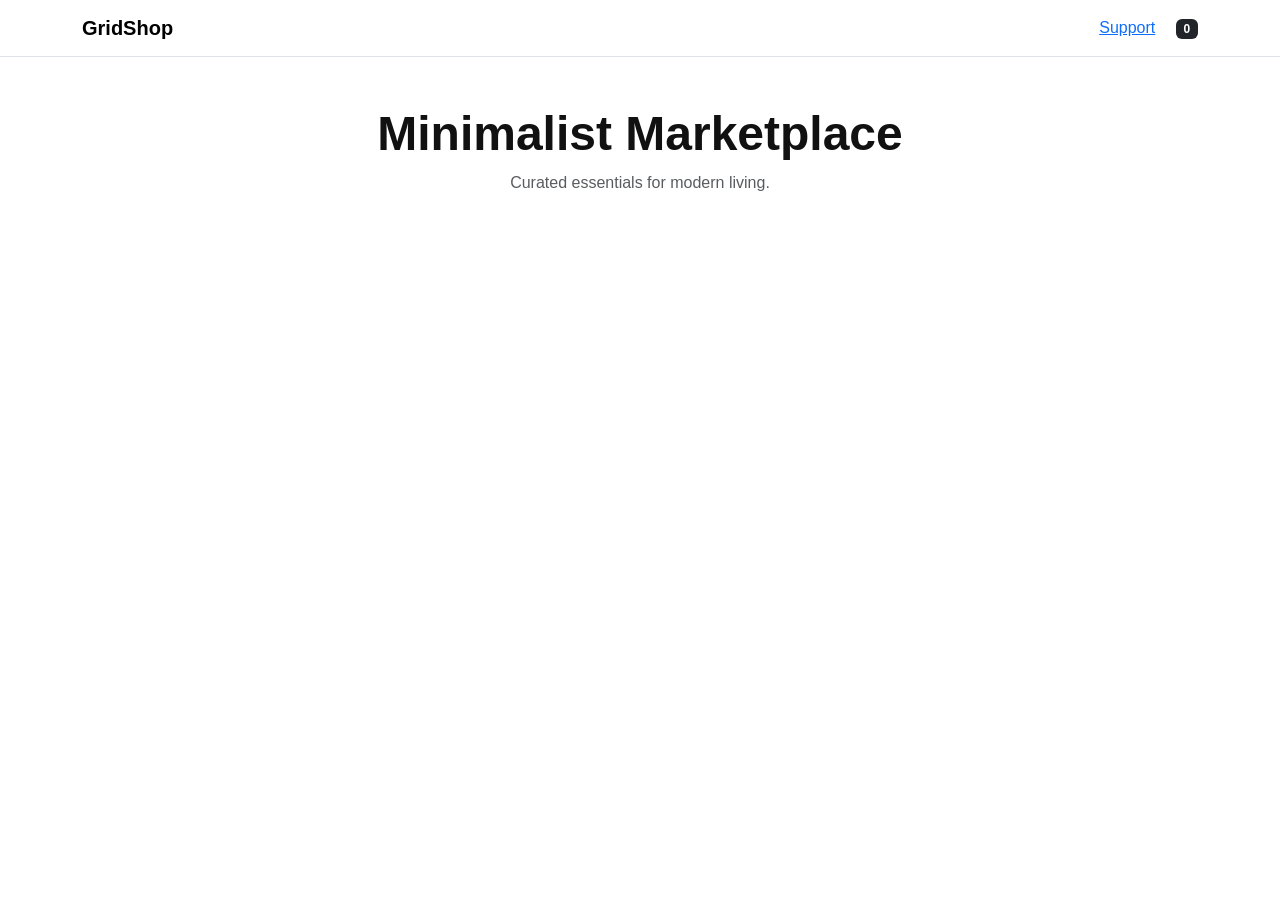
<file: index.html>
<!DOCTYPE html>
<html lang="en">
<head>
  <meta charset="UTF-8">
  <title>Digital Marketplace</title>
  <meta name="viewport" content="width=device-width, initial-scale=1">
  
  <!-- Bootstrap CSS -->
  <link href="https://cdn.jsdelivr.net/npm/bootstrap@5.3.2/dist/css/bootstrap.min.css" rel="stylesheet">
  <link href="style.css" rel="stylesheet">
</head>

<body>

<!-- Navbar -->
<nav class="navbar navbar-expand-lg navbar-light bg-white border-bottom">
  <div class="container">
    <a class="navbar-brand fw-bold">GridShop</a>
    <div>
      <a href="support.html" class="me-3">Support</a>
      <span id="cart-count" class="badge bg-dark">0</span>
    </div>
  </div>
</nav>

<!-- Hero -->
<section class="container my-5 text-center">
  <h1 class="display-5 fw-bold">Minimalist Marketplace</h1>
  <p class="text-muted">Curated essentials for modern living.</p>
</section>

<!-- Products -->
<div class="container">
  <div class="row" id="product-container"></div>
</div>

<script src="cart.js"></script>
<script src="shop.js"></script>
</body>
</html>
</file>
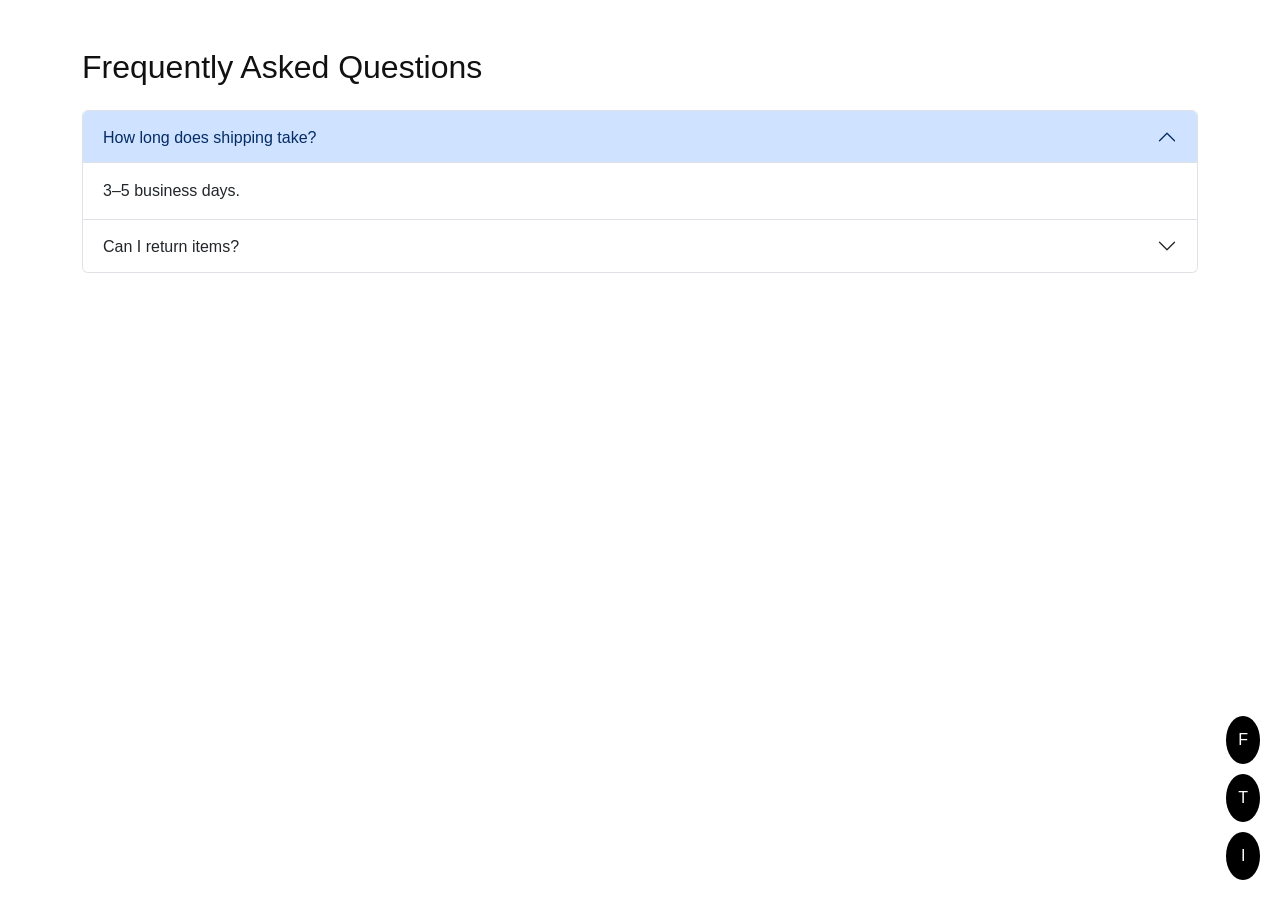
<file: support.html>
<!DOCTYPE html>
<html>
<head>
  <title>Support</title>
  <meta name="viewport" content="width=device-width, initial-scale=1">
  <link href="https://cdn.jsdelivr.net/npm/bootstrap@5.3.2/dist/css/bootstrap.min.css" rel="stylesheet">
  <link href="style.css" rel="stylesheet">
</head>
<body>

<div class="container my-5">
  <h2 class="mb-4">Frequently Asked Questions</h2>

  <div class="accordion" id="faq">

    <div class="accordion-item">
      <h2 class="accordion-header">
        <button class="accordion-button" data-bs-toggle="collapse" data-bs-target="#q1">
          How long does shipping take?
        </button>
      </h2>
      <div id="q1" class="accordion-collapse collapse show">
        <div class="accordion-body">
          3–5 business days.
        </div>
      </div>
    </div>

    <div class="accordion-item">
      <h2 class="accordion-header">
        <button class="accordion-button collapsed" data-bs-toggle="collapse" data-bs-target="#q2">
          Can I return items?
        </button>
      </h2>
      <div id="q2" class="accordion-collapse collapse">
        <div class="accordion-body">
          Yes, within 14 days.
        </div>
      </div>
    </div>

  </div>
</div>

<!-- Floating Social Icons -->
<div class="social-icons">
  <a href="#">F</a>
  <a href="#">T</a>
  <a href="#">I</a>
</div>

<script src="https://cdn.jsdelivr.net/npm/bootstrap@5.3.2/dist/js/bootstrap.bundle.min.js"></script>
</body>
</html>
</file>
<file: style.css>
body {
  background: #ffffff;
  color: #111;
  font-family: 'Segoe UI', sans-serif;
}

/* Product Card */
.card {
  border: 1px solid #eee;
  transition: 0.3s ease;
}

.card:hover {
  transform: translateY(-5px);
}

/* Pseudo-element underline */
.card::after {
  content: "";
  display: block;
  height: 3px;
  background: black;
  width: 0%;
  transition: 0.4s;
}

.card:hover::after {
  width: 100%;
}

/* Buttons */
.btn-dark {
  background: black;
  border: none;
}

.btn-dark:hover {
  background: #333;
}

/* Floating Social Icons */
.social-icons {
  position: fixed;
  bottom: 20px;
  right: 20px;
  display: flex;
  flex-direction: column;
  gap: 10px;
}

.social-icons a {
  background: black;
  color: white;
  padding: 12px;
  border-radius: 50%;
  text-align: center;
  text-decoration: none;
}
</file>
